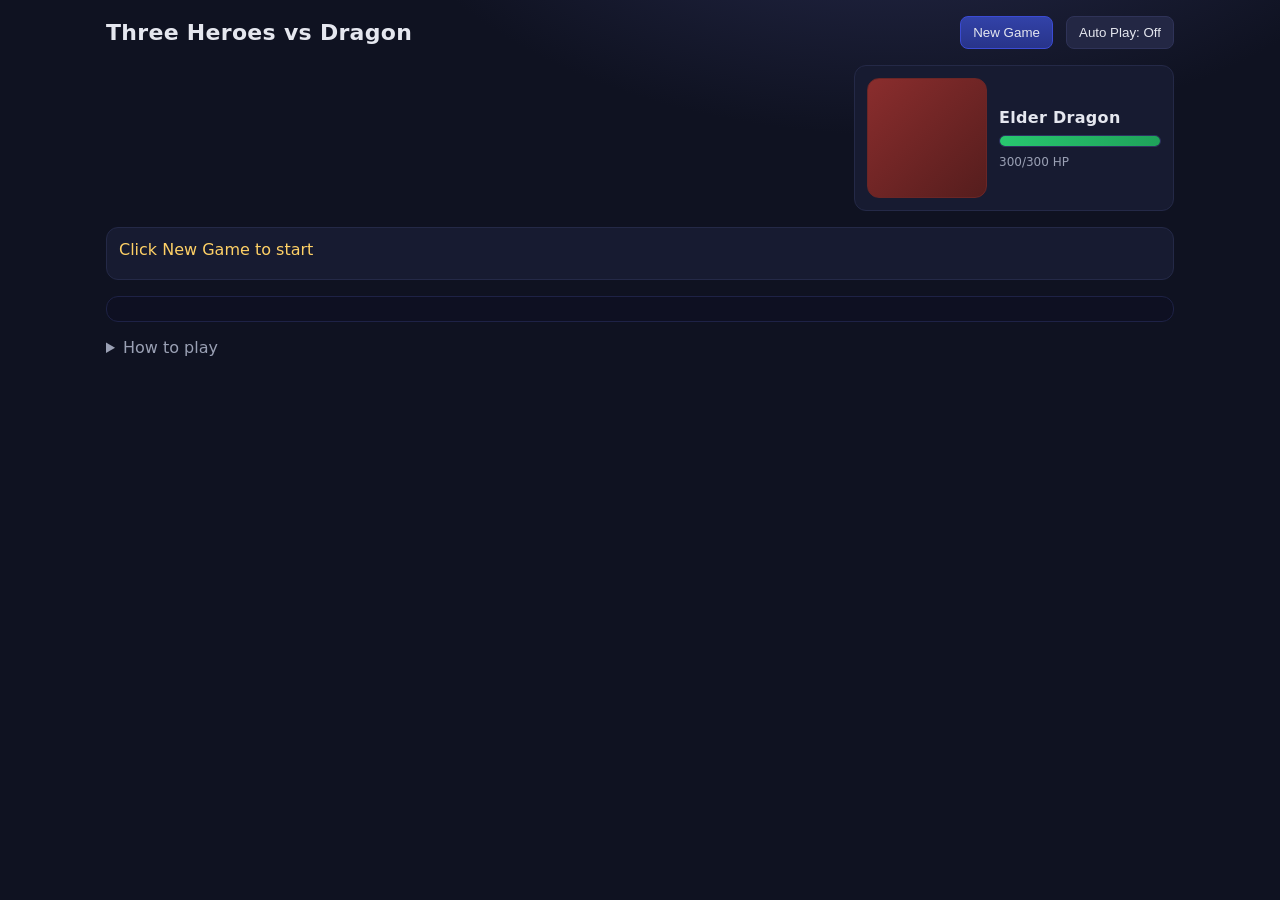
<file: index.html>
<!DOCTYPE html>
<html lang="en">
<head>
  <meta charset="UTF-8">
  <meta name="viewport" content="width=device-width, initial-scale=1.0">
  <title>Three Heroes vs Dragon</title>
  <link rel="stylesheet" href="styles.css">
</head>
<body>
  <div class="container">
    <header class="header">
      <h1>Three Heroes vs Dragon</h1>
      <div class="controls">
        <button id="newGameBtn" class="btn primary">New Game</button>
        <button id="autoPlayToggle" class="btn">Auto Play: Off</button>
      </div>
    </header>

    <main class="arena">
      <section class="party" id="party">
        <!-- Heroes will be rendered here -->
      </section>

      <section class="dragon" id="dragonArea">
        <div class="unit-card boss" id="dragonCard">
          <div class="unit-portrait dragon-portrait"></div>
          <div class="unit-info">
            <div class="unit-name">Elder Dragon</div>
            <div class="healthbar" aria-label="Dragon health">
              <div class="healthbar-fill" id="dragonHpBar"></div>
            </div>
            <div class="stats"><span id="dragonHpText"></span> HP</div>
          </div>
        </div>
      </section>
    </main>

    <section class="actions" id="actions">
      <div class="turn-indicator" id="turnIndicator">Click New Game to start</div>
      <div class="ability-panel" id="abilityPanel">
        <!-- Ability buttons injected here -->
      </div>
      <div class="target-panel" id="targetPanel" hidden>
        <div class="panel-title">Choose a target</div>
        <div id="targetButtons" class="target-buttons"></div>
      </div>
    </section>

    <section class="log" id="log" aria-live="polite" aria-atomic="false">
      <!-- Combat log -->
    </section>

    <footer class="footer">
      <details>
        <summary>How to play</summary>
        <ul>
          <li>Click New Game.</li>
          <li>Select a hero ability, then choose a target when prompted.</li>
          <li>Defeat the dragon before your party is wiped out.</li>
          <li>Auto Play lets heroes choose reasonable actions automatically.</li>
        </ul>
      </details>
    </footer>
  </div>

  <script src="main.js"></script>
</body>
</html>
</file>
<file: styles.css>
:root {
  --bg: #0f1221;
  --panel: #171b31;
  --accent: #6ea8fe;
  --accent-2: #8de39a;
  --danger: #ff6b6b;
  --text: #e5e7ef;
  --muted: #9aa0b4;
  --gold: #ffd166;
}

* { box-sizing: border-box; }
html, body { height: 100%; }
body {
  margin: 0;
  background: radial-gradient(1200px 700px at 70% -20%, #2b2f55 0%, var(--bg) 45%);
  color: var(--text);
  font-family: system-ui, -apple-system, Segoe UI, Roboto, Ubuntu, Cantarell, Noto Sans, sans-serif;
}

.container {
  max-width: 1100px;
  margin: 0 auto;
  padding: 16px;
}

.header {
  display: flex;
  justify-content: space-between;
  align-items: center;
  margin-bottom: 16px;
}

.header h1 {
  font-size: 22px;
  letter-spacing: 0.3px;
  margin: 0;
}

.controls .btn { margin-left: 8px; }

.btn {
  background: #232744;
  color: var(--text);
  border: 1px solid #2f3358;
  border-radius: 8px;
  padding: 8px 12px;
  cursor: pointer;
  transition: transform 120ms ease, background 120ms ease, border-color 120ms ease;
}

.btn:hover { transform: translateY(-1px); background: #2a2e53; border-color: #3f4470; }
.btn:active { transform: translateY(0); }
.btn.primary { background: linear-gradient(180deg, #3242a8, #28348a); border-color: #3b4bd4; }

.arena {
  display: grid;
  grid-template-columns: 1fr 320px;
  gap: 16px;
}

.party {
  display: grid;
  grid-template-columns: repeat(3, minmax(0, 1fr));
  gap: 12px;
}

.unit-card {
  background: var(--panel);
  border: 1px solid #242947;
  border-radius: 12px;
  display: grid;
  grid-template-columns: 72px 1fr;
  gap: 12px;
  padding: 12px;
  position: relative;
  overflow: hidden;
}

.unit-card.boss { grid-column: 1 / -1; display: grid; grid-template-columns: 120px 1fr; }

.unit-portrait {
  width: 72px; height: 72px;
  border-radius: 10px;
  background: linear-gradient(135deg, #3a3f6b, #2a2f54);
  border: 1px solid #2f355e;
}

.dragon-portrait { width: 120px; height: 120px; border-radius: 12px; background: linear-gradient(135deg, #8a2d2d, #551d1d); border-color: #6a2626; }

.unit-info { display: grid; align-content: center; gap: 8px; }
.unit-name { font-weight: 700; letter-spacing: 0.3px; }
.stats { font-size: 12px; color: var(--muted); }

.healthbar { width: 100%; height: 12px; background: #202448; border: 1px solid #2d3260; border-radius: 999px; overflow: hidden; }
.healthbar-fill { height: 100%; width: 100%; background: linear-gradient(90deg, #28c76f, #1fa25a); transition: width 220ms ease; }
.healthbar-fill.low { background: linear-gradient(90deg, var(--danger), #ee5253); }

.actions {
  margin-top: 16px;
  background: var(--panel);
  border: 1px solid #242947;
  border-radius: 12px;
  padding: 12px;
}

.turn-indicator { margin-bottom: 8px; color: var(--gold); }

.ability-panel { display: flex; flex-wrap: wrap; gap: 8px; }
.ability-btn { padding: 8px 10px; border-radius: 8px; border: 1px solid #38407c; background: #252a54; color: #e8ebff; cursor: pointer; }
.ability-btn.support { border-color: #3e7a4f; background: #1e3a2a; }
.ability-btn.disabled { opacity: 0.45; cursor: not-allowed; }

.target-panel { margin-top: 10px; padding-top: 10px; border-top: 1px dashed #33395f; }
.target-buttons { display: flex; flex-wrap: wrap; gap: 6px; }
.target-btn { padding: 6px 10px; border-radius: 6px; border: 1px solid #5c2e2e; background: #3a1f1f; color: #ffd7d7; cursor: pointer; }

.log {
  margin-top: 16px;
  background: #0e1022;
  border: 1px solid #1e2246;
  border-radius: 12px;
  padding: 12px;
  max-height: 220px;
  overflow: auto;
  font-family: ui-monospace, SFMono-Regular, Menlo, Monaco, Consolas, "Liberation Mono", "Courier New", monospace;
  font-size: 13px;
}

.log-entry { margin: 0 0 6px 0; }
.log-entry .dmg { color: var(--danger); }
.log-entry .heal { color: var(--accent-2); }
.log-entry .buff { color: var(--accent); }

.footer { margin-top: 16px; color: var(--muted); }

/* Simple pop animation */
@keyframes pop {
  0% { transform: scale(1); }
  40% { transform: scale(1.06); }
  100% { transform: scale(1); }
}
.pop { animation: pop 260ms ease; }

@media (max-width: 860px) {
  .arena { grid-template-columns: 1fr; }
  .unit-card.boss { grid-template-columns: 84px 1fr; }
  .dragon-portrait { width: 84px; height: 84px; }
}
</file>
